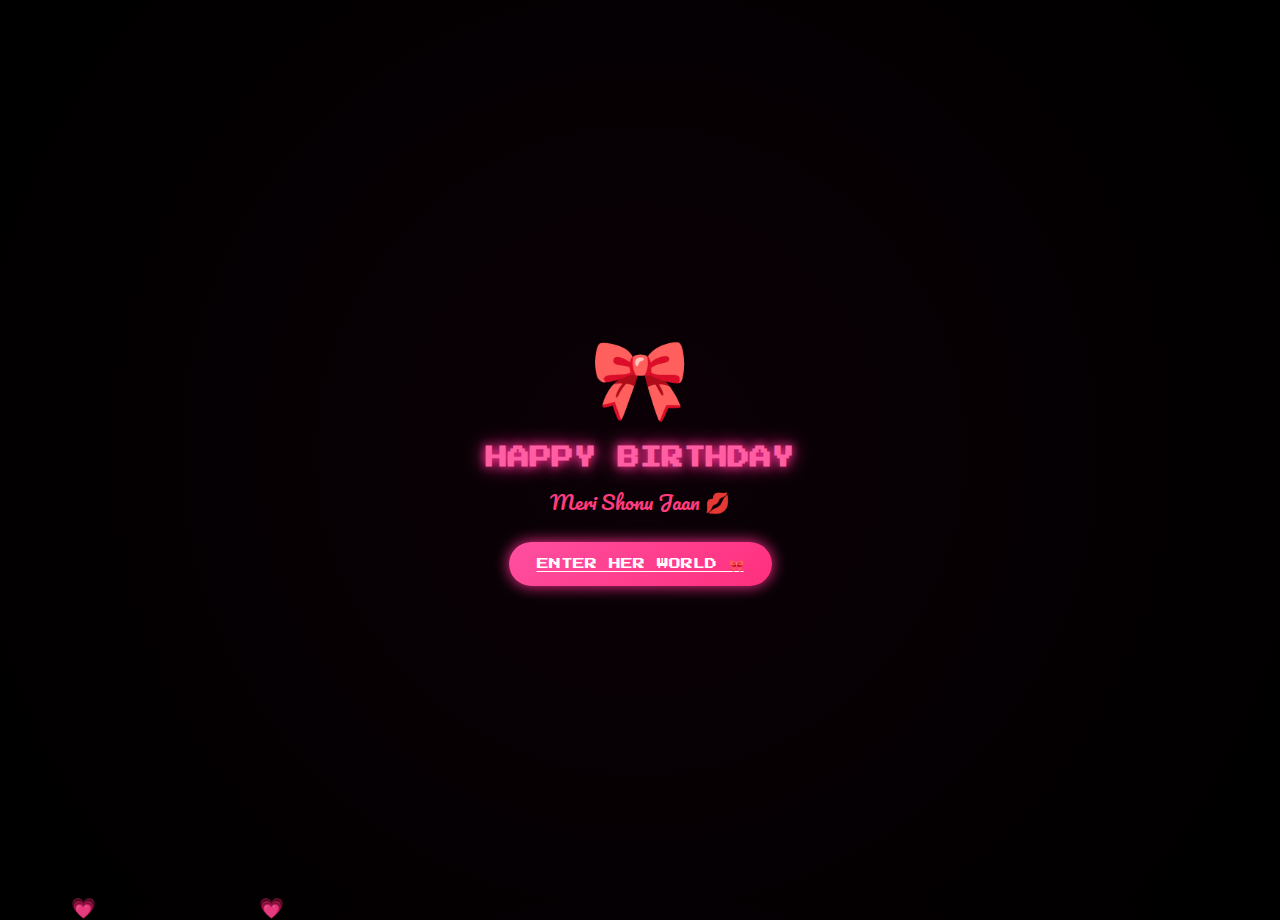
<file: index.html>
<!DOCTYPE html>
<html lang="en">
<head>
  <meta charset="UTF-8">
  <title>Happy Birthday 💖</title>
  <meta name="viewport" content="width=device-width, initial-scale=1.0">
  <link rel="stylesheet" href="style.css">
</head>
<body>

<div class="container">
  <div class="bow">🎀</div>
  <h1 class="title">HAPPY BIRTHDAY</h1>
  <p class="subtitle">Meri Shonu Jaan 💋</p>

  <a href="page2.html" class="enter-btn">ENTER HER WORLD 🎀</a>
</div>

<div class="hearts"></div>
<script src="script.js"></script>
</body>
</html>
</file>
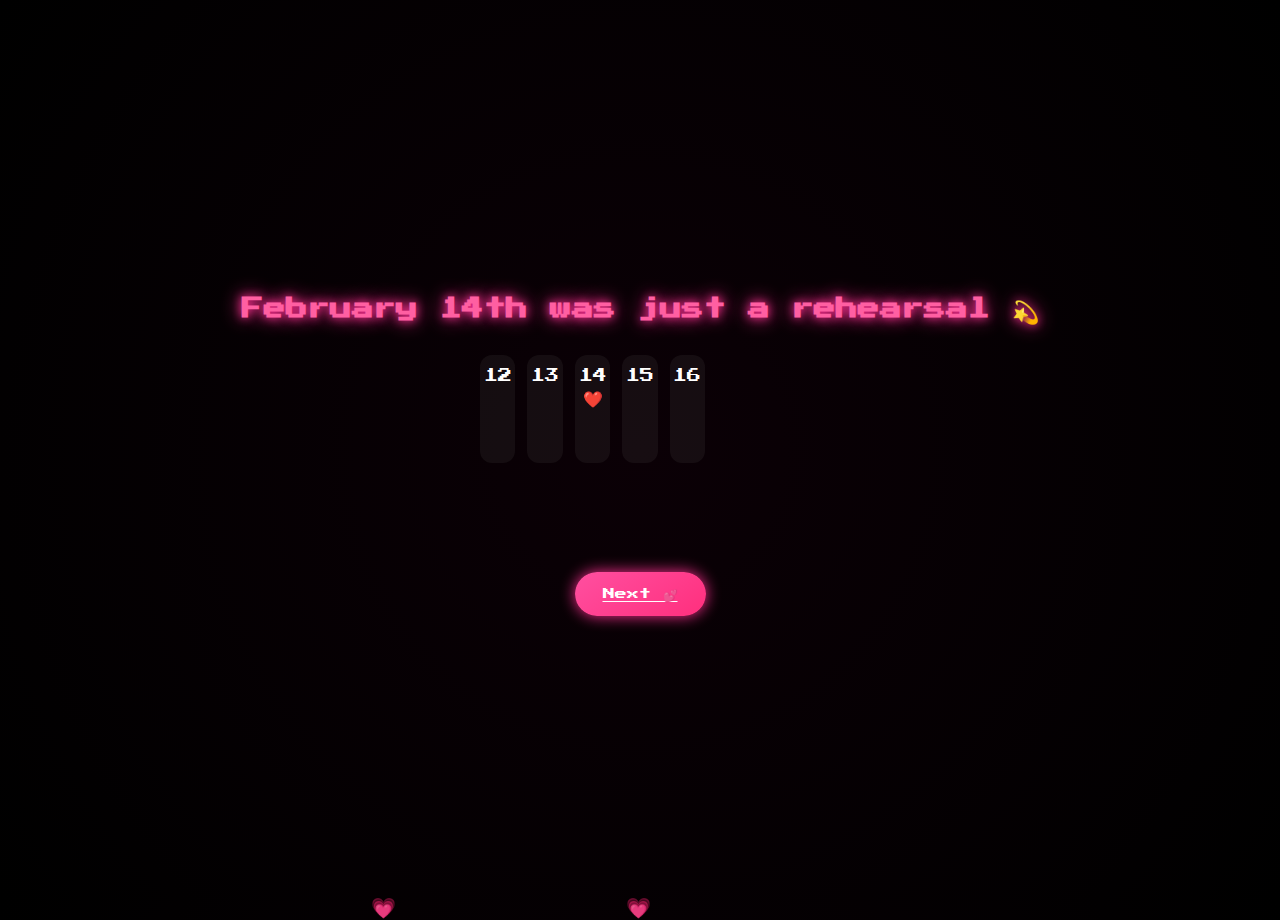
<file: page2.html>
<!DOCTYPE html>
<html lang="en">
<head>
  <meta charset="UTF-8">
  <title>February Was Just a Rehearsal 💫</title>
  <meta name="viewport" content="width=device-width, initial-scale=1.0">
  <link rel="stylesheet" href="style.css">

  <style>
    .calendar {
      display: grid;
      grid-template-columns: repeat(7, 1fr);
      gap: 12px;
      margin: 30px auto;
      max-width: 320px;
    }

    .day {
      padding: 14px 0;
      border-radius: 12px;
      background: rgba(255,255,255,0.05);
      color: #fff;
      position: relative;
      font-size: 14px;
    }

    .day span {
      display: block;
      margin-top: 6px;
      font-size: 16px;
    }

    .day14 span {
      transition: transform 0.6s ease, opacity 0.6s ease;
    }

    .vine {
      width: 0;
      height: 4px;
      background: linear-gradient(90deg, gold, #ffdf7e);
      margin: 25px auto;
      border-radius: 10px;
      animation: grow 2.5s forwards;
      box-shadow: 0 0 12px gold;
    }

    @keyframes grow {
      to { width: 220px; }
    }

    .day16 span {
      opacity: 0;
      transform: scale(0.2);
      transition: all 0.8s ease;
    }

    .bloom .day14 span {
      transform: scale(0.2);
      opacity: 0.3;
    }

    .bloom .day16 span {
      opacity: 1;
      transform: scale(1.3);
    }

    .message {
      font-family: 'Pacifico', cursive;
      color: #ff8fc7;
      font-size: 18px;
      margin-top: 25px;
      opacity: 0;
      transition: opacity 1s ease;
    }

    .show-text {
      opacity: 1;
    }
  </style>
</head>

<body>

<div class="container" id="scene">

  <h1 class="title">February 14th was just a rehearsal 💫</h1>

  <!-- CALENDAR -->
  <div class="calendar">
    <div class="day">12</div>
    <div class="day">13</div>

    <div class="day day14">
      14
      <span>❤️</span>
    </div>

    <div class="day">15</div>

    <div class="day day16">
      16
      <span>💐🌸🌷</span>
    </div>
  </div>

  <!-- VINE -->
  <div class="vine"></div>

  <!-- TEXT -->
  <div class="message" id="finalText">
    The world celebrates love on the 14th,<br>
    but I celebrate my whole world on the 16th 💖
  </div>

  <a href="page3.html" class="enter-btn" style="margin-top:30px;">Next 💕</a>

</div>

<div class="hearts"></div>

<script src="script.js"></script>

<script>
  setTimeout(() => {
    document.getElementById('scene').classList.add('bloom');
    document.getElementById('finalText').classList.add('show-text');
  }, 2600);
</script>

</body>
</html>
</file>
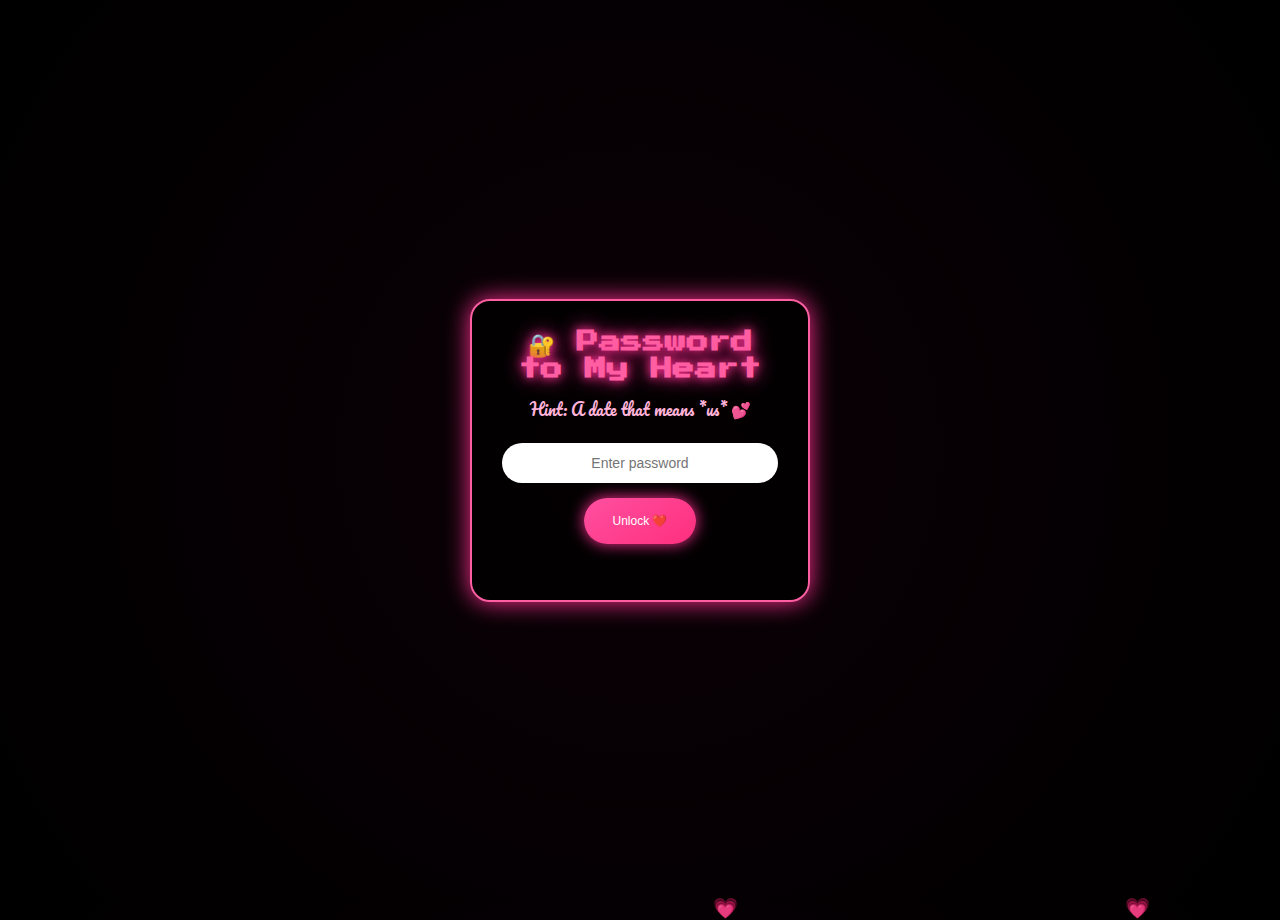
<file: page3.html>
<!DOCTYPE html>
<html lang="en">
<head>
  <meta charset="UTF-8">
  <title>Password to My Heart 🔐</title>
  <meta name="viewport" content="width=device-width, initial-scale=1.0">
  <link rel="stylesheet" href="style.css">

  <style>
    .vault {
      background: rgba(0,0,0,0.6);
      border: 2px solid #ff5fa2;
      padding: 30px;
      border-radius: 20px;
      box-shadow: 0 0 25px #ff2f92;
      max-width: 340px;
      margin: auto;
    }

    .vault-title {
      color: #ff8fc7;
      margin-bottom: 15px;
      font-size: 16px;
    }

    .hint {
      font-family: 'Pacifico', cursive;
      color: #ffb3d9;
      font-size: 16px;
      margin-bottom: 20px;
    }

    input {
      width: 100%;
      padding: 12px;
      border-radius: 20px;
      border: none;
      text-align: center;
      font-size: 14px;
      outline: none;
      margin-bottom: 15px;
    }

    .status {
      margin-top: 10px;
      color: #ff6fae;
      font-size: 12px;
      height: 16px;
    }

    .opened {
      animation: openVault 1.5s forwards;
    }

    @keyframes openVault {
      from { transform: scale(1); opacity: 1; }
      to { transform: scale(1.2); opacity: 0; }
    }

    .secret {
      display: none;
      text-align: center;
      animation: fadeIn 1.5s forwards;
    }

    @keyframes fadeIn {
      from { opacity: 0; transform: translateY(20px); }
      to { opacity: 1; transform: translateY(0); }
    }

    .certificate {
      margin-top: 20px;
      padding: 20px;
      border: 2px dashed #ff8fc7;
      border-radius: 15px;
      font-family: 'Pacifico', cursive;
      color: #ffb3d9;
      background: rgba(255,255,255,0.05);
    }
  </style>
</head>

<body>

<div class="container">

  <!-- VAULT -->
  <div class="vault" id="vaultBox">
    <h1 class="title">🔐 Password to My Heart</h1>
    <p class="hint">Hint: A date that means *us* 💕</p>

    <input type="text" id="password" placeholder="Enter password">
    <button class="enter-btn" onclick="checkPassword()">Unlock ❤️</button>

    <div class="status" id="statusText"></div>
  </div>

  <!-- SECRET CONTENT -->
  <div class="secret" id="secretContent">
    <h1 class="title">Vault Opened 💖</h1>

    <p class="subtitle">
      Happy Birthday my love 🎂<br>
      You are my safest place, my forever, my heart.
    </p>

    <div class="certificate">
      📜 Certificate of Ownership 📜<br><br>
      This certifies that my heart,<br>
      thoughts, smiles, and future<br>
      belong to <b>YOU</b> 💕<br><br>
      Valid: Forever ♾️
    </div>

    <a href="page4.html" class="enter-btn" style="margin-top:30px;">Continue 💞</a>
  </div>

</div>

<div class="hearts"></div>

<script src="script.js"></script>

<script>
  function checkPassword() {
    const input = document.getElementById("password").value.toLowerCase().trim();
    const status = document.getElementById("statusText");
    const vault = document.getElementById("vaultBox");
    const secret = document.getElementById("secretContent");

    if (input === "20 march") {
      status.textContent = "ACCESS GRANTED 💖";
      vault.classList.add("opened");

      setTimeout(() => {
        vault.style.display = "none";
        secret.style.display = "block";
      }, 1500);
    } else {
      status.textContent = "ACCESS DENIED ❌";
    }
  }
</script>

</body>
</html>
</file>
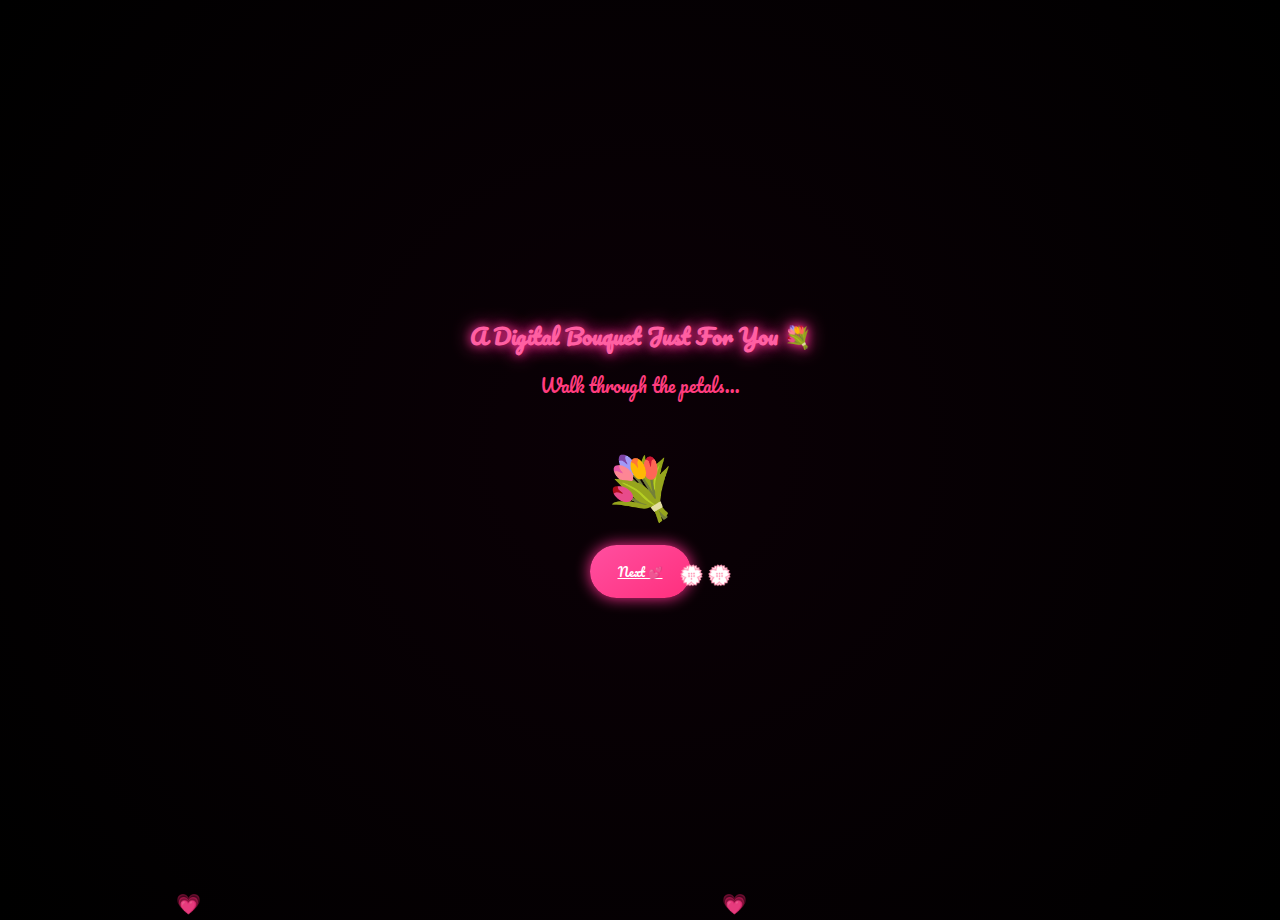
<file: page4.html>
<!DOCTYPE html>
<html lang="en">
<head>
  <meta charset="UTF-8">
  <title>Petal Toss 💐</title>
  <meta name="viewport" content="width=device-width, initial-scale=1.0">
  <link rel="stylesheet" href="style.css">

  <style>
    body {
      height: 100vh;
      background: radial-gradient(circle, #0b0006, #000);
      display: flex;
      justify-content: center;
      align-items: center;
      overflow: hidden;
      font-family: 'Pacifico', cursive;
      color: #ffb3d9;
      text-align: center;
    }

    .title {
      font-size: 22px;
      margin-bottom: 15px;
    }

    .subtitle {
      font-size: 18px;
      margin-bottom: 30px;
    }

    .bouquet {
      font-size: 60px; /* bigger bouquet emoji */
      margin-bottom: 20px;
      animation: float 3s ease-in-out infinite;
    }

    @keyframes float {
      0%,100% { transform: translateY(0); }
      50% { transform: translateY(-12px); }
    }

    .petal {
      position: absolute;
      font-size: 20px;
      animation: fall linear infinite;
    }

    @keyframes fall {
      to { transform: translateY(100vh); opacity: 0; }
    }
  </style>
</head>

<body>

  <div class="container">
    <h1 class="title">A Digital Bouquet Just For You 💐</h1>
    <p class="subtitle">Walk through the petals...</p>

    <!-- Big Digital Bouquet in center -->
    <div class="bouquet">💐</div>

    <!-- Petal container -->
    <div class="petals"></div>

    <a href="page5.html" class="enter-btn">Next 💕</a>
  </div>

  <div class="hearts"></div>

  <script src="script.js"></script>
  <script>
    // Petal Toss effect
    const petalsContainer = document.querySelector('.petals');

    function createPetal() {
      const petal = document.createElement('span');
      petal.classList.add('petal');
      const petalsEmojis = ['🌸','🌹','🌺','💮','🌼'];
      petal.innerHTML = petalsEmojis[Math.floor(Math.random()*petalsEmojis.length)];
      petal.style.left = Math.random() * 100 + 'vw';
      petal.style.animationDuration = (4 + Math.random()*3) + 's';
      petalsContainer.appendChild(petal);

      setTimeout(() => { petal.remove(); }, 7000);
    }

    setInterval(createPetal, 300);
  </script>

</body>
</html>
</file>
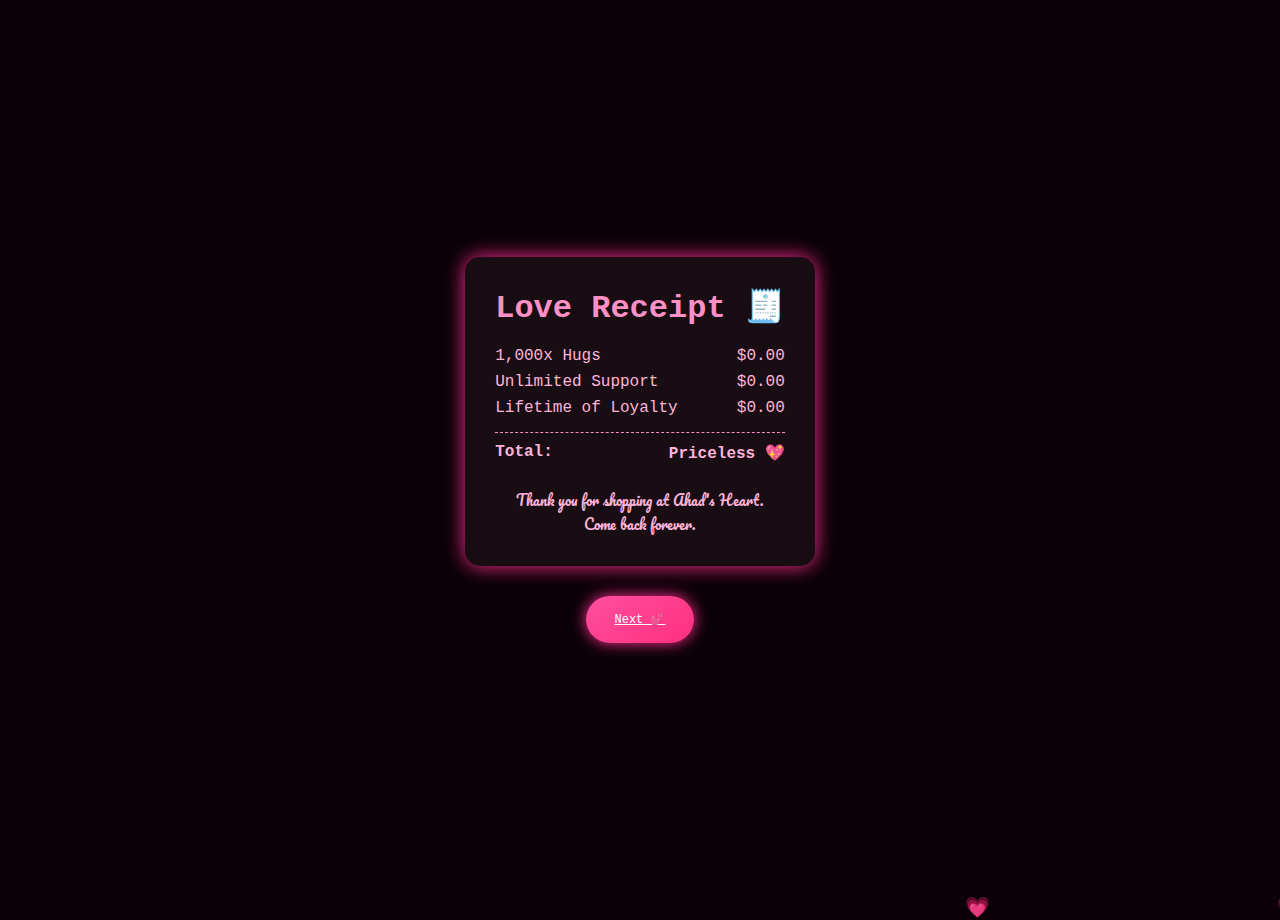
<file: page5.html>
<!DOCTYPE html>
<html lang="en">
<head>
  <meta charset="UTF-8">
  <title>Love Receipt 🧾</title>
  <meta name="viewport" content="width=device-width, initial-scale=1.0">
  <link rel="stylesheet" href="style.css">

  <style>
    body {
      background: #0b0006;
      color: #ffb3d9;
      font-family: 'Courier New', monospace;
      display: flex;
      justify-content: center;
      align-items: center;
      min-height: 100vh;
      flex-direction: column;
      padding: 20px;
    }

    .receipt {
      background: rgba(255,255,255,0.05);
      border-radius: 15px;
      padding: 30px;
      max-width: 360px;
      box-shadow: 0 0 20px #ff2f92;
      animation: fadeIn 1s ease forwards;
    }

    h1 {
      text-align: center;
      margin-bottom: 20px;
      color: #ff8fc7;
    }

    .item {
      display: flex;
      justify-content: space-between;
      margin: 8px 0;
    }

    .total {
      margin-top: 15px;
      font-weight: bold;
      border-top: 1px dashed #ff8fc7;
      padding-top: 10px;
      display: flex;
      justify-content: space-between;
    }

    .footer {
      margin-top: 25px;
      text-align: center;
      font-family: 'Pacifico', cursive;
      font-size: 14px;
      color: #ffb3d9;
    }

    @keyframes fadeIn {
      from { opacity: 0; transform: translateY(20px); }
      to { opacity: 1; transform: translateY(0); }
    }
  </style>
</head>
<body>

<div class="receipt">
  <h1>Love Receipt 🧾</h1>

  <div class="item"><span>1,000x Hugs</span><span>$0.00</span></div>
  <div class="item"><span>Unlimited Support</span><span>$0.00</span></div>
  <div class="item"><span>Lifetime of Loyalty</span><span>$0.00</span></div>

  <div class="total"><span>Total:</span><span>Priceless 💖</span></div>

  <div class="footer">
    Thank you for shopping at Ahad's Heart.<br>
    Come back forever.
  </div>
</div>

<a href="page6.html" class="enter-btn" style="margin-top:30px;">Next 💕</a>

<div class="hearts"></div>
<script src="script.js"></script>

</body>
</html>
</file>
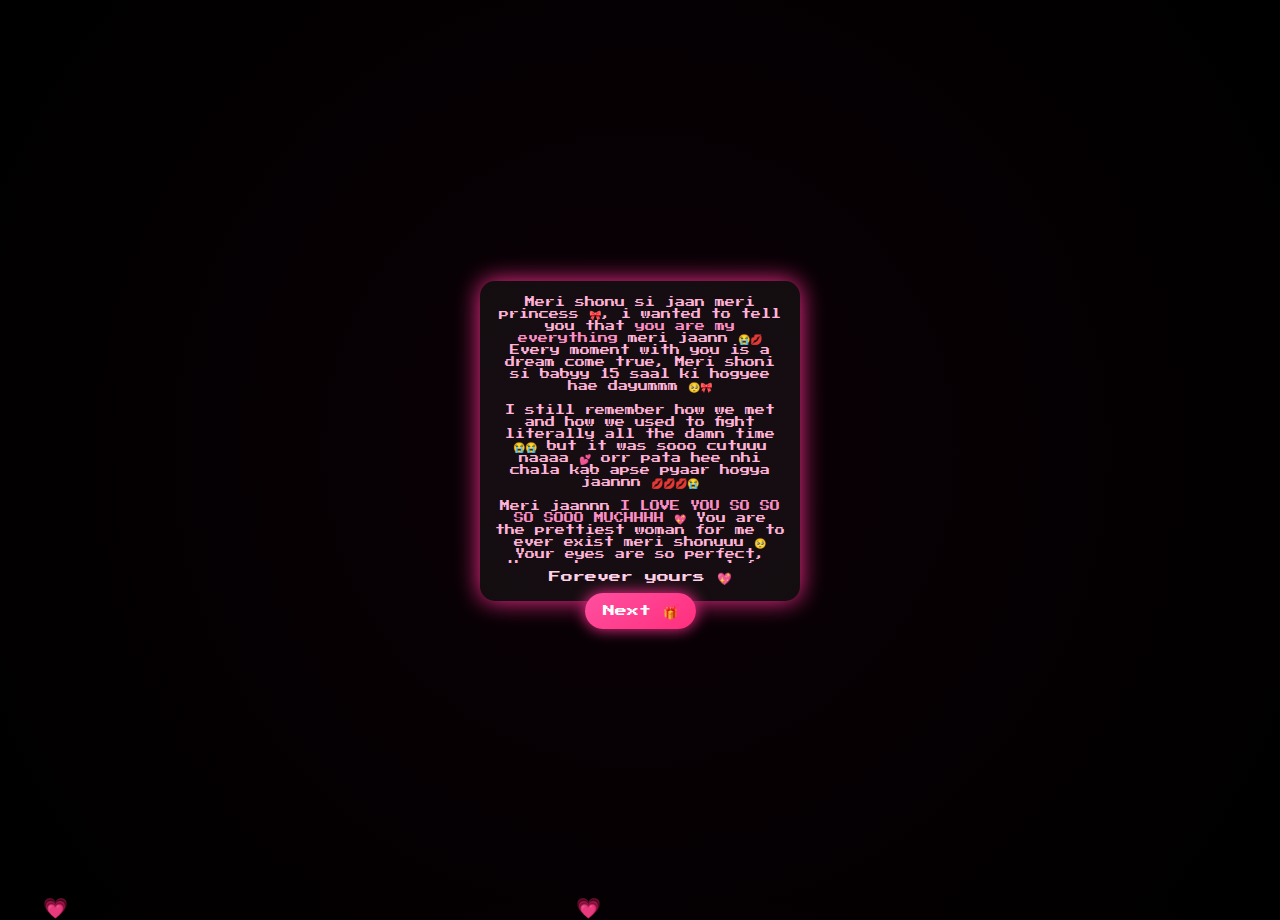
<file: page6.html>
<!DOCTYPE html>
<html lang="en">
<head>
  <meta charset="UTF-8">
  <title>For My Princess 🎀</title>
  <meta name="viewport" content="width=device-width, initial-scale=1.0">
  
  <!-- Pixelated Font -->
  <link href="https://fonts.googleapis.com/css2?family=Press+Start+2P&display=swap" rel="stylesheet">

  <link rel="stylesheet" href="style.css">

  <style>
    body {
      display: flex;
      justify-content: center;
      align-items: center;
      min-height: 100vh;
      background: radial-gradient(circle, #0b0006, #000);
      color: #ffb3d9;
      text-align: center;
      overflow: hidden;
      padding: 10px;
      font-family: 'Press Start 2P', cursive; /* pixelated font */
    }

    .letter-container {
      width: 320px;   
      height: 320px;  
      background: rgba(255, 255, 255, 0.05);
      padding: 15px;
      border-radius: 15px;
      box-shadow: 0 0 25px #ff2f92;
      overflow: hidden;
      display: flex;
      flex-direction: column;
      justify-content: center;
      align-items: center;
    }

    .letter {
      font-size: 10px;     /* slightly smaller for pixel font */
      line-height: 1.2;    
      text-align: center;
      overflow-wrap: break-word;
      overflow-y: auto;
    }

    .letter span {
      color: #ff8fc7;
    }

    .signature {
      margin-top: 8px;
      font-size: 12px;
      color: #ffd1e8;
    }

    .enter-btn {
      margin-top: 12px;
      padding: 12px 18px;
      font-size: 12px;
      border-radius: 20px;
      background: linear-gradient(145deg,#ff4fa0,#ff2f7d);
      color:white;
      box-shadow:0 0 15px #ff2f92;
      border:none;
      cursor:pointer;
      text-decoration: none;
    }

    /* Optional: make scrollbar invisible for clean look */
    .letter::-webkit-scrollbar {
      display: none;
    }
  </style>
</head>

<body>

<div class="container">

  <div class="letter-container">
    <div class="letter">
      Meri shonu si jaan meri princess 🎀,  
      i wanted to tell you that <span>you are my everything</span> meri jaann 😭💋  
      Every moment with you is a dream come true, Meri shoni si babyy 15 saal ki hogyee hae dayummm 🥺🎀  

      <br><br>

      I still remember how we met and how we used to fight literally all the damn time 😭😭  
      but it was sooo cutuuu naaaa 💕 orr pata hee nhi chala  
      kab apse pyaar hogya jaannn 💋💋💋😭  

      <br><br>

      Meri jaannn <span>I LOVE YOU SO SO SO SOOO MUCHHHH</span> 💖  
      You are the prettiest woman for me to ever exist meri shonuuu 🥺  
      Your eyes are so perfect, they make me more pagal for you 💋  
      apki aankhon mein alag hee nasha hae jaan 😭💋  

      <br><br>

      Your nose is so cutuuu, your lips are so kissable 💋  
      and the best part… your cheeks 😭🎀  
      my baby is literally perfect for me  
      Allah ka pakka wadaa meri jaan 💖  

      <br><br>

      Please never ever leave me mera babyyyy 🥺  
      chahe kuch bhi hojaye mein apke sath rahunga  
      meri cutuu pleaseee sirf meri rehna 🎀  

      <br><br>

      I LOVEEE YOUUUU  
      MUWHAHAHAHAH 💋🎀  
      MUWHAHAHHA 💋🎀  
      MUWHAHAHHAH 💋🎀  
      MUWHAHAHHAHA 💋💋  

      <br><br>

      You make me the luckiest dumbo in the world 🥺💖  

      <br><br>

      <span>Happy Birthday, sweet heart 💍🌸</span><br>
      HAPPIESTTTTT BIRTHDAYYYYY  
      MELII BUBUUU 💋😭  
      MELIII GOLUUU MOLUUU DOREMONNNNN 🎀🎀🎀
    </div>

    <div class="signature">
      Forever yours 💖
    </div>
  </div>

  <a href="page7.html" class="enter-btn">Next 🎁</a>

</div>

<div class="hearts"></div>
<script src="script.js"></script>

</body>
</html>
</file>
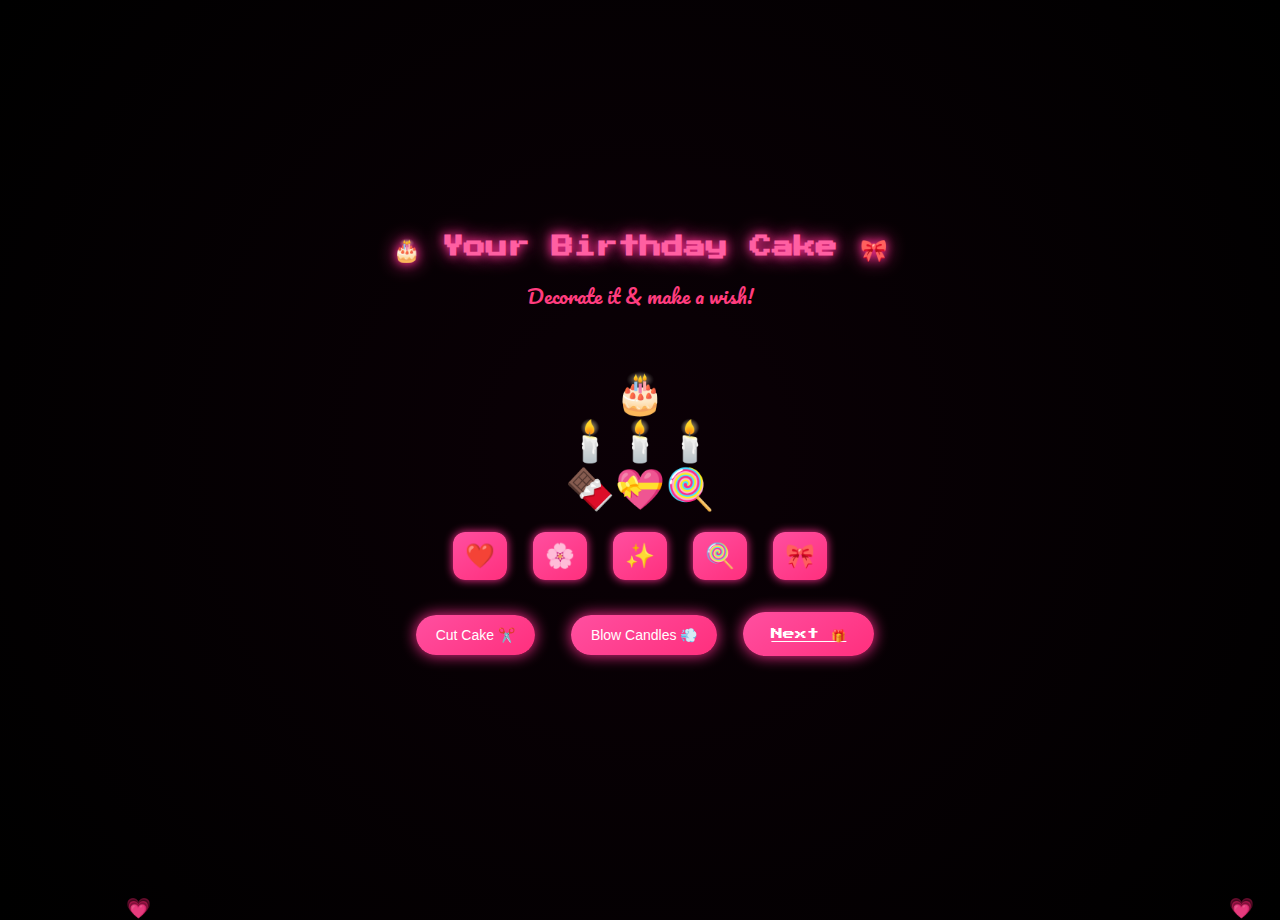
<file: page7.html>
<!DOCTYPE html>
<html lang="en">
<head>
  <meta charset="UTF-8">
  <title>Virtual Cake 🎂</title>
  <meta name="viewport" content="width=device-width, initial-scale=1.0">
  <link rel="stylesheet" href="style.css">

  <style>
    .cake-container {
      text-align: center;
      margin-top: 50px;
    }

    .cake {
      font-size: 40px;
      line-height: 1.2;
      margin-bottom: 20px;
      display: inline-block;
      position: relative;
    }

    .cake span {
      cursor: pointer;
    }

    .decorators {
      margin-bottom: 20px;
    }

    .decorators button {
      font-size: 24px;
      margin: 5px;
      padding: 10px 12px;
      border-radius: 12px;
      border: none;
      cursor: pointer;
      background: linear-gradient(145deg, #ff4fa0, #ff2f7d);
      color: white;
      box-shadow: 0 0 10px #ff2f92;
    }

    .action-btns {
      margin-top: 20px;
    }

    .action-btns button {
      margin: 10px;
      padding: 12px 20px;
      border-radius: 20px;
      border: none;
      font-size: 14px;
      background: linear-gradient(145deg,#ff4fa0,#ff2f7d);
      color:white;
      box-shadow:0 0 15px #ff2f92;
      cursor:pointer;
    }

    .blown span {
      opacity: 0.3;
      transition: 0.6s;
    }
  </style>
</head>
<body>

<div class="container">

  <h1 class="title">🎂 Your Birthday Cake 🎀</h1>
  <p class="subtitle">Decorate it & make a wish!</p>

  <div class="cake-container">
    <div class="cake" id="cake">
      🎂<br>
      🕯️🕯️🕯️<br>
      🍫💝🍭
    </div>

    <div class="decorators">
      <button onclick="addEmoji('❤️')">❤️</button>
      <button onclick="addEmoji('🌸')">🌸</button>
      <button onclick="addEmoji('✨')">✨</button>
      <button onclick="addEmoji('🍭')">🍭</button>
      <button onclick="addEmoji('🎀')">🎀</button>
    </div>

    <div class="action-btns">
      <button onclick="cutCake()">Cut Cake ✂️</button>
      <button onclick="blowCandles()">Blow Candles 💨</button>
      <a href="page8.html" class="enter-btn">Next 🎁</a>
    </div>
  </div>

</div>

<div class="hearts"></div>
<script src="script.js"></script>

<script>
  const cake = document.getElementById('cake');

  function addEmoji(emoji) {
    cake.innerHTML += emoji;
  }

  function cutCake() {
    alert("You cut the cake! 🎉🍰");
    cake.innerHTML = cake.innerHTML.replace(/🍫💝🍭/g, '🍫💝🍭🍰'); // adds cut piece
  }

  function blowCandles() {
    cake.classList.add('blown');
    alert("Candles blown! 💨 Make a wish!");
  }
</script>

</body>
</html>
</file>
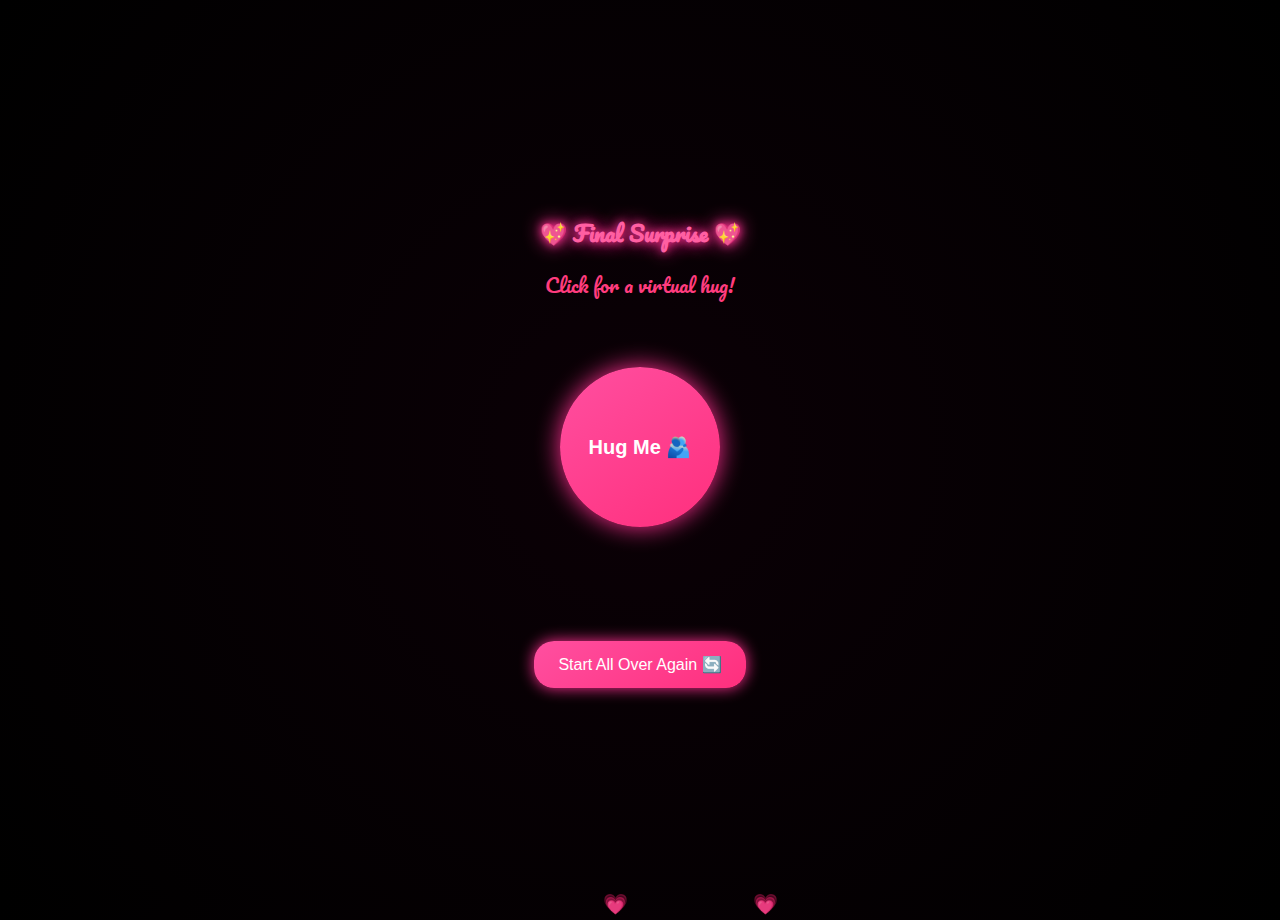
<file: page8.html>
<!DOCTYPE html>
<html lang="en">
<head>
  <meta charset="UTF-8">
  <title>Final Hug 💖</title>
  <meta name="viewport" content="width=device-width, initial-scale=1.0">
  <link rel="stylesheet" href="style.css">

  <style>
    body {
      background: radial-gradient(circle, #0b0006, #000);
      color: #ffb3d9;
      font-family: 'Pacifico', cursive;
      display: flex;
      justify-content: center;
      align-items: center;
      min-height: 100vh;
      overflow: hidden;
      flex-direction: column;
      text-align: center;
    }

    .hug-btn {
      width: 160px;
      height: 160px;
      border-radius: 50%;
      background: linear-gradient(145deg,#ff4fa0,#ff2f7d);
      color: white;
      font-size: 20px;
      font-weight: bold;
      border: none;
      cursor: pointer;
      box-shadow: 0 0 25px #ff2f92;
      margin: 30px 0;
      transition: transform 0.2s;
    }

    .hug-btn:hover {
      transform: scale(1.1);
    }

    #finalMsg {
      font-size: 22px;
      margin-top: 25px;
      opacity: 0;
      animation: fadeIn 1.5s forwards;
    }

    @keyframes fadeIn {
      to { opacity: 1; }
    }

    .emoji {
      position: absolute;
      font-size: 24px;
      pointer-events: none;
      animation: rain 3s linear forwards;
    }

    @keyframes rain {
      0% { transform: translateY(0) rotate(0deg); opacity: 1; }
      100% { transform: translateY(100vh) rotate(360deg); opacity: 0; }
    }

    .restart-btn {
      margin-top: 20px;
      padding: 14px 24px;
      font-size: 16px;
      border-radius: 20px;
      border: none;
      cursor: pointer;
      background: linear-gradient(145deg,#ff4fa0,#ff2f7d);
      color:white;
      box-shadow:0 0 15px #ff2f92;
    }
  </style>
</head>

<body>

<h1 class="title">💖 Final Surprise 💖</h1>
<p class="subtitle">Click for a virtual hug!</p>

<button class="hug-btn" id="hugBtn">Hug Me 🫂</button>

<div id="finalMsg">🎉 Happy Birthday, My Love! 💋🎀💗🫂🎂</div>

<!-- Restart button -->
<button class="restart-btn" onclick="restart()">Start All Over Again 🔄</button>

<div class="hearts"></div>

<script src="script.js"></script>

<script>
  const hugBtn = document.getElementById('hugBtn');
  const finalMsg = document.getElementById('finalMsg');
  const emojis = ["💋","🎀","💗","🫂"];

  function createEmoji() {
    const e = document.createElement("div");
    e.className = "emoji";
    e.innerText = emojis[Math.floor(Math.random()*emojis.length)];
    e.style.left = Math.random() * 100 + "vw";
    e.style.fontSize = 20 + Math.random() * 20 + "px";
    document.body.appendChild(e);

    setTimeout(() => e.remove(), 3000);
  }

  hugBtn.addEventListener('click', () => {
    // Emoji rain
    for(let i=0;i<20;i++){
      setTimeout(createEmoji, i*100);
    }
    // Show final message
    finalMsg.style.opacity = 1;
  });

  function restart() {
    window.location.href = "index.html"; // starts the website from the first page
  }
</script>

</body>
</html>
</file>
<file: style.css>
@import url('https://fonts.googleapis.com/css2?family=Press+Start+2P&family=Pacifico&display=swap');

* {
  margin: 0;
  padding: 0;
  box-sizing: border-box;
}

body {
  height: 100vh;
  background: radial-gradient(circle, #0b0006, #000);
  display: flex;
  justify-content: center;
  align-items: center;
  overflow: hidden;
  font-family: 'Press Start 2P', cursive;
}

.container {
  text-align: center;
  z-index: 2;
}

.bow {
  font-size: 80px;
  animation: float 3s ease-in-out infinite;
  margin-bottom: 20px;
}

.title {
  color: #ff5fa2;
  font-size: 22px;
  text-shadow: 0 0 10px #ff2f92, 0 0 20px #ff2f92;
  margin-bottom: 15px;
}

.subtitle {
  font-family: 'Pacifico', cursive;
  color: #ff3c7e;
  font-size: 20px;
  margin-bottom: 35px;
}

.enter-btn {
  padding: 16px 28px;
  border-radius: 30px;
  border: none;
  background: linear-gradient(145deg, #ff4fa0, #ff2f7d);
  color: white;
  font-size: 12px;
  cursor: pointer;
  box-shadow: 0 0 15px #ff2f92;
  animation: pulse 2s infinite;
  transition: transform 0.2s ease;
}

.enter-btn:hover {
  transform: scale(1.08);
}

/* Animations */

@keyframes float {
  0%, 100% { transform: translateY(0); }
  50% { transform: translateY(-12px); }
}

@keyframes pulse {
  0% { box-shadow: 0 0 10px #ff2f92; }
  50% { box-shadow: 0 0 25px #ff2f92; }
  100% { box-shadow: 0 0 10px #ff2f92; }
}

/* Hearts */

.hearts span {
  position: absolute;
  bottom: -20px;
  font-size: 20px;
  animation: rise linear infinite;
}

@keyframes rise {
  to {
    transform: translateY(-110vh);
    opacity: 0;
  }
}
</file>
